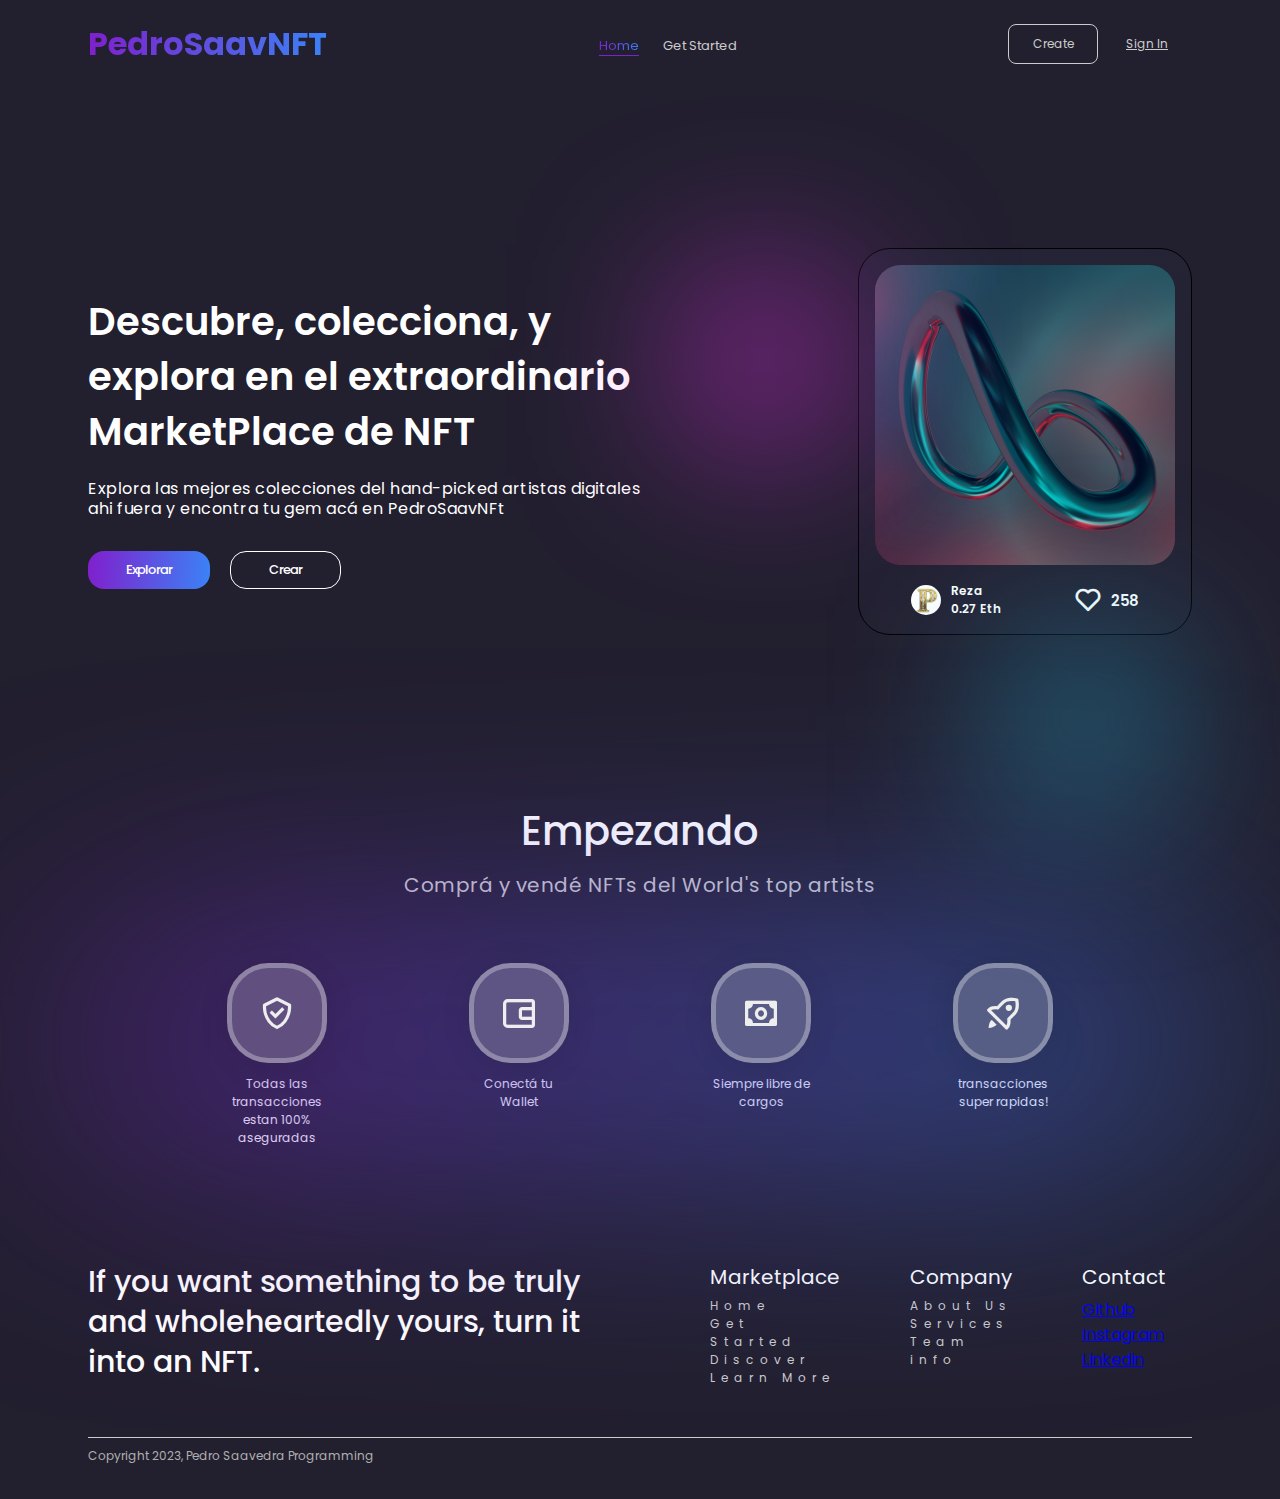
<file: index.html>
<!DOCTYPE html>
<html lang="en">
<head>
    <meta charset="UTF-8">
    <meta name="viewport" content="width=device-width, initial-scale=1.0">
    <link href='https://unpkg.com/boxicons@2.1.4/css/boxicons.min.css' rel='stylesheet'>
    <link rel="stylesheet" href="style.css">
    <title>Nft Landing Page || Practica</title>
</head>
<body>

    <div class="main">
        <!-- Navbar  -->
        <div class="navbar">
            <a href="#" class="logo">PedroSaavNFT</a>
            <div class="nav-links">
                <span class="item selected">Home</span>
                <span id="scroll" class="item">Get Started</span>
            </div>
            <div class="nav-buttons" id="navMenu">
                <button class="nav-btn selected">Create</button>
                <button class="nav-btn"><a class="nav-btn" href="./login/login.html">Sign In</a></button>
            </div>

            <button class="toggler">
                <i class="bx bx-menu"></i>
            </button>
        </div>
        <!-- Fin de la Navbar  -->

        <!-- Top Container  -->
        <div class="top-container">
            <div class="info-box">
                <p class="header">
                    Descubre, colecciona, y explora en el extraordinario MarketPlace de NFT
                </p>
                <p class="info-text">
                    Explora las mejores colecciones del hand-picked artistas digitales ahi fuera y encontra tu gem acá en PedroSaavNFt
                </p>
                <div class="info-buttons">
                    <button class="info-btn selected">Explorar</button>
                    <button class="info-btn nav-btn">Crear</button>
                </div>
            </div>
            <div class="nft-box">
                <img src="images/nft.jpg" class="nft-pic">
                <div class="nft-content">
                    <div class="info">
                        <img src="images/PDoradarda.png" class="info-img">
                        <div>
                            <p>
                                Reza
                            </p>
                            <p>
                                0.27 Eth
                            </p>
                        </div>
                    </div>
                    <div class="likes">
                        <div class="icon-box">
                            <i class="bx bx-heart"></i>
                            258
                        </div>
                    </div>
                </div>
            </div>
        </div>
        <!-- Final del top Container  -->

        <!-- Get Started  -->
        <div class="get-started">
            <p class="header">Empezando</p>
            <p class="info-text">Comprá y vendé NFTs del World's top artists</p>
            <div class="items-box">
                <div class="item-container">
                    <div class="item">
                        <i class="bx bx-check-shield"></i>
                    </div>
                    <p>Todas las transacciones estan 100% aseguradas</p>
                </div>
                <div class="item-container">
                    <div class="item">
                        <i class="bx bx-wallet-alt"></i>
                    </div>
                    <p>Conectá tu Wallet</p>
                </div>
                <div class="item-container">
                    <div class="item">
                        <i class="bx bx-money"></i>
                    </div>
                    <p>Siempre libre de cargos</p>
                </div>
                <div class="item-container">
                    <div class="item">
                        <i class="bx bx-rocket"></i>
                    </div>
                    <p>transacciones super rapidas!</p>
                </div>
            </div>
        </div>
        <!-- Final del Get Started  -->

        <!-- Footer  -->
        <div class="footer">
            <div class="footer-header">
                If you want something to be truly and wholeheartedly yours, turn it into an NFT.
            </div>
            <div class="footer-links">
                <div class="link">
                    <h5>Marketplace</h5>
                    <p>Home</p>
                    <p>Get Started</p>
                    <p>Discover</p>
                    <p>Learn More</p>
                </div>
                <div class="link">
                    <h5>Company</h5>
                    <p>About Us</p>
                    <p>Services</p>
                    <p>Team info</p>
                </div>
                <div class="link">
                    <h5>Contact</h5>
                   <a href="#">Github</a>
                   <a href="#">Instagram</a>
                   <a href="#">Linkedin</a>
                </div>
            </div>
        </div>
        <!-- Final del Footer -->
        <div class="copyright">
            <p>Copyright 2023, Pedro Saavedra Programming</p>
        </div>

    </div>

    <script src="index.js"></script>
    
</body>
</html>
</file>
<file: style.css>
@import url('https://fonts.googleapis.com/css2?family=Poppins:wght@300;400;500;600;700;800&display=swap');

*{
    margin: 0;
    padding: 0;
    box-sizing: border-box;
    font-family: 'Poppins', sans-serif;
}

body{
    background-color: #252954;
}

.main{
    padding: 0 88px;
    position: relative;
    overflow-x: hidden;
    background-color: #221f2f;
}

.main::before{
    content: "";
    position: absolute;
    width: 120px;
    height: 120px;
    left: 55%;
    top: 20%;
    background-color: #ed2ff0;
    filter: blur(90px);
}

.main::after{
    content: "";
    position: absolute;
    width: 120px;
    height: 120px;
    left: 80%;
    top: 44%;
    background-color: #22a8cd;
    filter: blur(90px);
}

.main .navbar{
    display: flex;
    align-items: center;
    justify-content: space-between;
    padding: 20px 0;
}

.navbar .toggler{
    font-size: 2rem;
    color: #c5c3c3;
    background-color: transparent;
    cursor: pointer;
    border: none;
    display: none;
}

.navbar .nav-btn{
    cursor: pointer;
    background-color: transparent;
    border: none;
    width: 90px;
    height: 40px;
    color: #ccc;
    font-size: 12px;
}

.navbar .nav-btn.selected{
    border: 1px solid #ccc;
    border-radius: 8px;
}

.navbar .logo{
    background: linear-gradient(95deg, #7e22ce 3.2%, #3b82f6 99.5%);
    background-clip: text;
    -webkit-background-clip: text;
    -webkit-text-fill-color: transparent;
    font-weight: 700;
    font-size: 32px;
}

.navbar .item{
    font-size: 13px;
    color: #ccc;
    cursor: pointer;
}

.navbar .item.selected{
    background: linear-gradient(95deg, #7e22ce 3.2%, #3b82f6 99.5%);
    background-clip: text;
    -webkit-background-clip: text;
    -webkit-text-fill-color: transparent;
    border-bottom: 1px solid #7e22ce;
}

.navbar .item:not(:last-child) {
    margin-right: 20px;
}

.navbar .nav-buttons.active{
    transition: all 0.3s ease;
    opacity: 1;
}

.main .top-container{
    display: flex;
    align-items: center;
    justify-content: space-between;
    margin-top: 10rem;
}

.top-container .info-box{
    max-width: 50%;
    animation: toRight 0.8s;
}

.top-container .header{
    margin: 0;
    color: #fff;
    font-size: 2.4rem;
    font-weight: 600;
    line-height: 55px;
}

.top-container .info-text{
    margin: 20px 0 32px;
    color: #fff;
    font-size: 16px;
    line-height: 20px;
    letter-spacing: 0.5px;
}

.top-container .info-buttons{
    display: flex;
}

.top-container .info-btn {
    cursor: pointer;
    padding: 8px 38px;
    border-radius: 16px;
    font-weight: 500;
    font-size: 13px;
    letter-spacing: -1px;
    color: #fff;
}

.top-container .info-btn.nav-btn{
    margin-left: 20px;
    background-color: transparent;
    border: 1px solid #fff;
}

.top-container .info-btn.selected{
    border: none;
    background: linear-gradient(95deg, #7e22ce 3.2%, #3b82f6 99.5%);
}

.top-container .nft-box{
    padding: 16px;
    border: 1px solid #000;
    background: linear-gradient(170deg, rgba(52, 93, 129, 0.08) 1.85%, rgba(57, 46, 75, 0.08) 98%);
    border-radius: 2rem;
    animation: toLeft 0.8s;
}

.top-container .nft-pic{
    object-fit: cover;
    width: 300px;
    height: 300px;
    border-radius: 1.6rem;
}

.top-container .nft-box .nft-content{
    display: flex;
    align-items: center;
    justify-content: space-around;
    margin-top: 10px;
}

.top-container .nft-box .info, .top-container .nft-box .likes{
    display: flex;
    align-items: center;
    color: #fff;
    font-weight: 600;
    font-size: 12px;
}

.top-container .nft-box .info-img{
    object-fit: cover;
    flex-shrink: 0;
    width: 30px;
    height: 30px;
    border-radius: 50%;
    margin-right: 10px;
}

.top-container .nft-box .likes .icon-box{
    display: flex;
    align-items: center;
    font-size: 15px;
}

.top-container .nft-box .likes .icon-box .bx{
    font-size: 30px;
    margin-right: 8px;
}

.get-started{
    margin-top: 10rem;
    display: flex;
    flex-direction: column;
}

.get-started .header{
    align-self: center;
    color: #fff;
    font-weight: 500;
    font-size: 40px;
    line-height: 72px;
}

.get-started .info-text{
    align-self: center;
    color: #ccc;
    font-weight: 400;
    font-size: 20px;
    line-height: 36px;
    letter-spacing: 0.5px;
}

.get-started .items-box{
    padding: 60px 80px;
    position: relative;
    display: grid;
    grid-template-columns: auto auto auto auto;
    grid-column-gap: 25px;
    grid-row-gap: 50px;
    justify-content: space-around;
}

.get-started .items-box::before{
    content: "";
    position: absolute;
    width: 100%;
    height: 120px;
    top: 80px;
    background: linear-gradient(95deg, #7e22ce 3.2%, #3b82f6 99.5%);
    filter: blur(140px);
}

.get-started .items-box .item-container p{
    width: 100px;
    margin-top: 12px;
    text-align: center;
    font-size: 12px;
    color: #fff;
}

.get-started .items-box .item-container .item{
    display: flex;
    align-items: center;
    justify-content: center;
    width: 100px;
    height: 100px;
    border: 5px solid rgba(255, 255, 255, 0.3);
    border-radius: 2.6rem;
    box-shadow: 0 4px 30px rgba(0, 0, 0, 0.1);
    background: rgba(255, 255, 255, 0.2);
    backdrop-filter: blur(90px);
}

.get-started .items-box .item-container .item .bx{
    font-size: 38px;
    color: #eee;
}

.main .footer{
    margin: 50px 0;
    display: flex;
    align-items: center;
    justify-content: space-between;
}

.main .copyright{
    padding-bottom: 25px;
    border-top: 1px solid #ccc;
}

.main .footer .footer-header{
    max-width: 50%;
    font-weight: 500;
    font-size: 30px;
    line-height: 40px;
    color: #fff;
}

.main .footer .footer-links{
    display: flex;
}

.main .footer .footer-links .link{
    margin-left: 70px;
}

.main .footer .footer-links .link h5{
    font-weight: 400;
    font-size: 20px;
    line-height: 40px;
    color: #fff;
}

.main .footer .footer-links .link p{
    font-size: 12px;
    line-height: 18px;
    letter-spacing: 0.5em;
    color: #ccc;
}

.copyright p{
    font-size: 12px;
    line-height: 36px;
    color: #afafaf;
}

@media screen and (max-width: 1040px) {
    .top-container{
        flex-direction: column;
    }

    .top-container .info-box{
        max-width: none;
        margin: 60px 0;
    }

    .top-container .nft-box{
        display: none;
    }

    .main .footer{
        flex-direction: column;
    }

    .main .footer .footer-header{
        max-width: 80%;
        margin-bottom: 30px;
        text-align: center;
    }

    .main .footer .footer-links .link:first-child{
        margin: 0;
    }
}

@media screen and (max-width: 925px) {
    .navbar .nav-links{
        display: none;
    }

    .navbar .nav-buttons{
        opacity: 0;
    }

    .navbar .toggler{
        display: flex !important;
        align-items: center;
    }

    .get-started .info-text{
        text-align: center;
    }

    .get-started .items-box{
        display: grid;
        grid-template-columns: auto auto;
        justify-content: space-evenly;
        padding: 50px 0;
    }

    .get-started .items-box::before{
        height: 200px;
        top: 90px;
        filter: blur(120px);
    }

    @media screen and (max-width: 700px) {
        .top-container{
            margin-top: 4rem !important;
        }

        .top-container .info-box{
            max-height: none;
            max-width: none;
            margin-bottom: 4rem;
        }

        .top-container .nft-box{
            display: block;
            max-width: none;
            max-height: none;
        }
    }

    @media screen and (max-width: 600px) {
        .main{
            padding: 0 40px;
        }

        .footer .footer-header{
            font-size: 20px;
            line-height: 30px;
            max-width: 100%;
            margin-bottom: 30px;
            text-align: center;
        }

        .footer .footer-links{
            justify-content: space-between;
            width: 100%;
        }

        .footer .footer-links .link{
            margin-left: 20px;
        }

        .footer .footer-links .link h5{
            font-size: 15px;
            line-height: 35px;
        }

        .footer .footer-links .link p{
            font-size: 11px;
            line-height: 18px;
        }
    }

    @keyframes toRight{
        from{
            transform: translateX(-700px);
        }
        to{
            transform: translateX(0px);
        }
    }

    @keyframes toLeft{
        from{
            transform: translateX(550px);
        }
        to{
            transform: translateX(0px);
        }
    }
}
</file>
